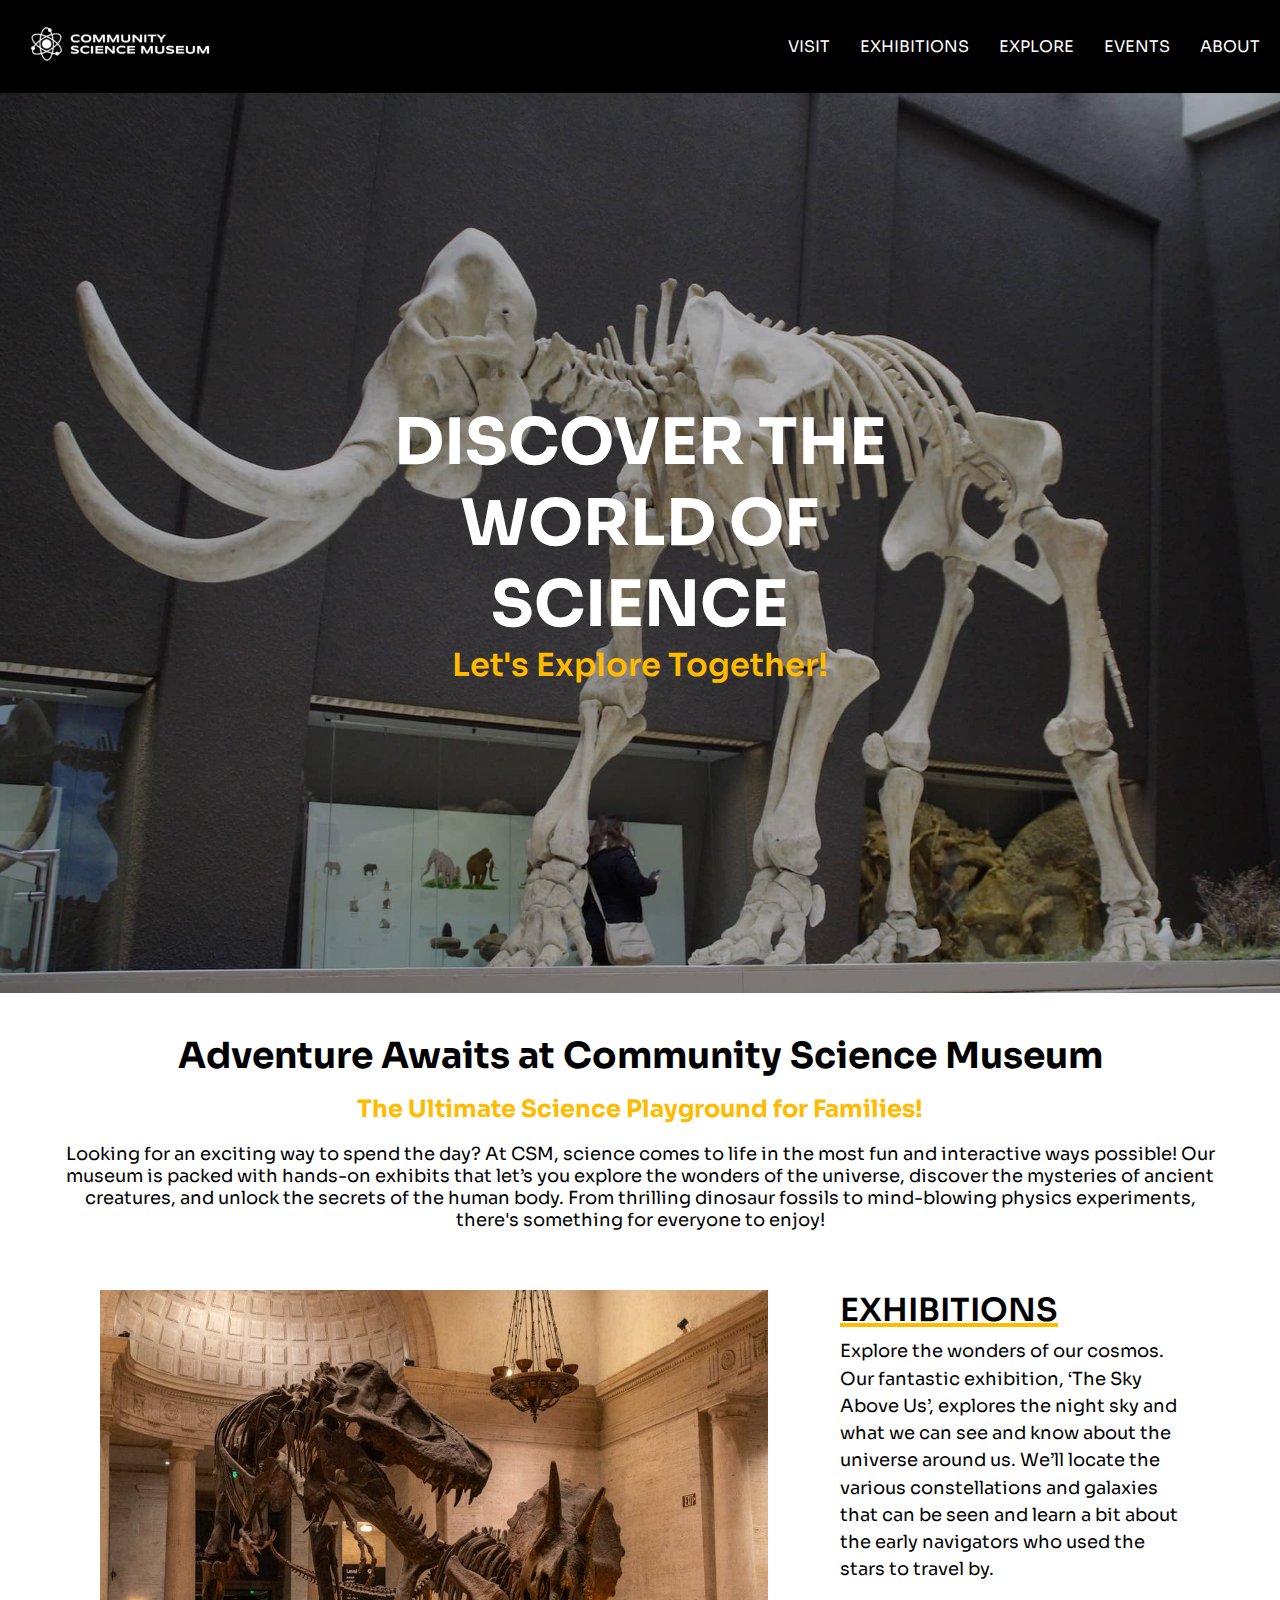
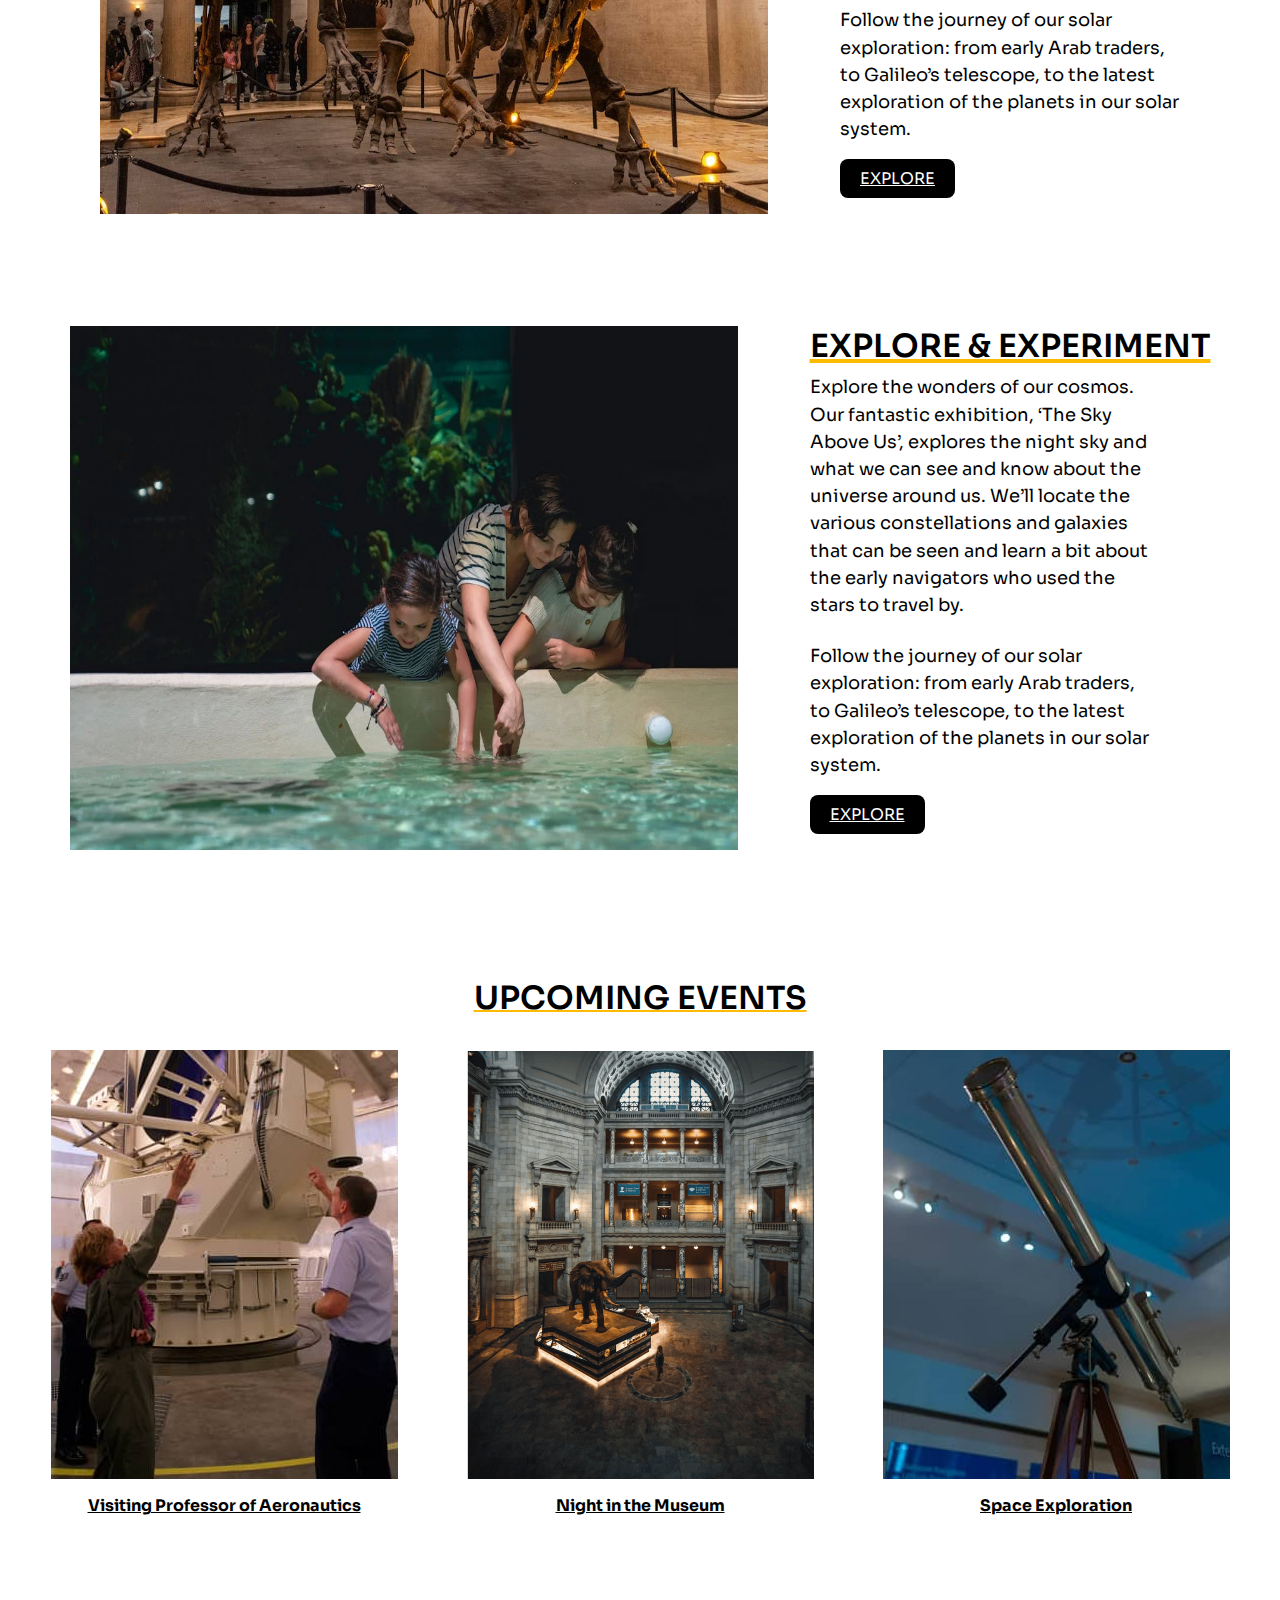
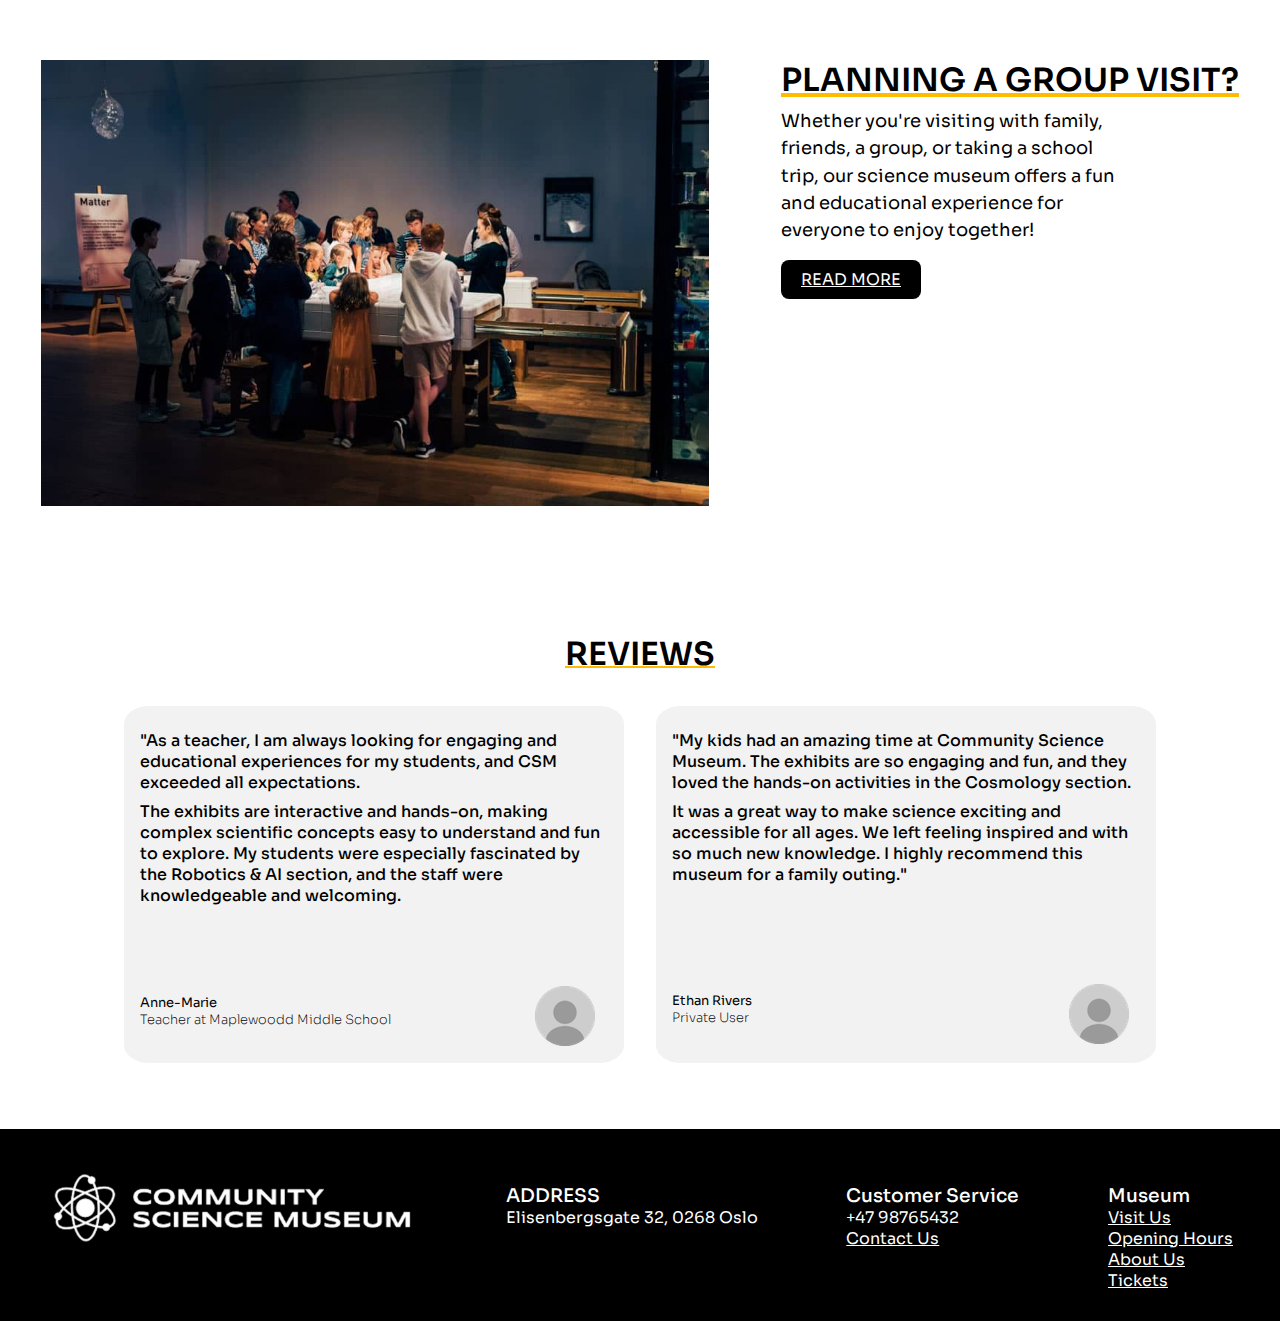
<file: index.html>
<!DOCTYPE html>
<html lang="en">
  <head>
    <meta charset="UTF-8" />
    <meta http-equiv="X-UA-Compatible" content="IE=edge" />
    <meta name="viewport" content="width=device-width, initial-scale=1.0" />
    <meta
      name="description"
      content="Discover the world of science! Explore interactive exhibits, exciting events, and hands-on experiences that inspire curiosity and bring science to life for visitors of all ages. Let's explore together."
    />
    <title>Community Science Museum</title>
    <link rel="stylesheet" href="index.css" />
    <link
      href="https://fonts.googleapis.com/css?family=Sora:100,200,300,regular,500,600,700,800"
      rel="stylesheet"
    />
    <link
      rel="stylesheet"
      href="https://cdnjs.cloudflare.com/ajax/libs/font-awesome/6.7.1/css/all.min.css"
      integrity="sha512-5Hs3dF2AEPkpNAR7UiOHba+lRSJNeM2ECkwxUIxC1Q/FLycGTbNapWXB4tP889k5T5Ju8fs4b1P5z/iB4nMfSQ=="
      crossorigin="anonymous"
      referrerpolicy="no-referrer"
    />
  </head>

  <body>
    <header>
      <nav>
        <ul class="nav-bar">
          <li class="logo">
            <a href="index.html"
              ><img src="images/csm-logo.png" alt="logo"
            /></a>
          </li>
          <input type="checkbox" id="check" />
          <span class="menu">
            <li><a href="visit.html">Visit</a></li>
            <li><a href="exhibitions.html">Exhibitions</a></li>
            <li><a href="explore.html">Explore</a></li>
            <li><a href="events.html">Events</a></li>
            <li><a href="about.html">About</a></li>
            <label for="check" class="close-menu"
              ><i class="fas fa-times"></i
            ></label>
          </span>
          <label for="check" class="open-menu"
            ><i class="fas fa-bars"></i
          ></label>
        </ul>
      </nav>
    </header>

    <div class="hero-image">
      <div class="container">
        <h1>DISCOVER THE WORLD OF SCIENCE</h1>
        <p class="hero-sub-heading">Let's Explore Together!</p>
      </div>
    </div>

    <main>
      <section class="intro-heading">
        <div>
          <h2>Adventure Awaits at Community Science Museum</h2>
          <h2 class="intro-sub-heading">
            The Ultimate Science Playground for Families!
          </h2>
          <p class="intro-text">
            Looking for an exciting way to spend the day? At CSM, science comes
            to life in the most fun and interactive ways possible! Our museum is
            packed with hands-on exhibits that let’s you explore the wonders of
            the universe, discover the mysteries of ancient creatures, and
            unlock the secrets of the human body. From thrilling dinosaur
            fossils to mind-blowing physics experiments, there's something for
            everyone to enjoy!
          </p>
        </div>
      </section>

      <section class="white-container">
        <div class="white-card">
          <img
            src="images/exhibitions-dinosaur.jpeg"
            alt="dinosaur-skeleton-exhibition"
            class="image"
          />
          <div class="white-section-content">
            <h3 class="exhibitions-heading">EXHIBITIONS</h3>

            <p class="white-section-info">
              Explore the wonders of our cosmos. Our fantastic exhibition, ‘The
              Sky Above Us’, explores the night sky and what we can see and know
              about the universe around us. We’ll locate the various
              constellations and galaxies that can be seen and learn a bit about
              the early navigators who used the stars to travel by.
            </p>

            <p class="white-section-info">
              Follow the journey of our solar exploration: from early Arab
              traders, to Galileo’s telescope, to the latest exploration of the
              planets in our solar system.
            </p>

            <div class="explore-btn">
              <a href="exhibitions.html">Explore</a>
            </div>
          </div>
        </div>
      </section>

      <section class="white-container">
        <div class="white-card">
          <img
            src="images/experiment-explore.jpeg"
            alt="parent-with-children-at-museum"
            class="image"
          />
          <div class="white-section-content">
            <h3 class="exhibitions-heading">EXPLORE & EXPERIMENT</h3>

            <p class="white-section-info">
              Explore the wonders of our cosmos. Our fantastic exhibition, ‘The
              Sky Above Us’, explores the night sky and what we can see and know
              about the universe around us. We’ll locate the various
              constellations and galaxies that can be seen and learn a bit about
              the early navigators who used the stars to travel by.
            </p>

            <p class="white-section-info">
              Follow the journey of our solar exploration: from early Arab
              traders, to Galileo’s telescope, to the latest exploration of the
              planets in our solar system.
            </p>

            <div class="explore-btn">
              <a href="explore.html">Explore</a>
            </div>
          </div>
        </div>
      </section>

      <section>
        <h3 class="upcoming-events-heading">UPCOMING EVENTS</h3>
        <div class="upcoming-events-container">
          <div class="upcoming-events-card">
            <img
              src="images/aeronautics-professor.jpeg"
              alt="aeronautics-professor"
              class="upcoming-events-img"
            />

            <div class="event-name">
              <a href="events.html">Visiting Professor of Aeronautics</a>
            </div>
          </div>

          <div class="upcoming-events-card">
            <img
              src="images/roberto-nickson-396152 1.png"
              alt="night-in-the-museum"
              class="upcoming-events-img"
            />

            <div class="event-name">
              <a href="events.html">Night in the Museum</a>
            </div>
          </div>

          <div class="upcoming-events-card">
            <img
              src="images/space-exploration.jpeg"
              alt="space-exploration-telescope"
              class="upcoming-events-img"
            />

            <div class="event-name">
              <a href="events.html">Space Exploration</a>
            </div>
          </div>
        </div>
      </section>

      <section class="white-container">
        <div class="white-card">
          <img
            src="images/planning-group-visit.jpeg"
            alt="group-getting-tour-in-museum"
            class="image"
          />
          <div class="white-section-content">
            <h3 class="exhibitions-heading">PLANNING A GROUP VISIT?</h3>

            <p class="white-section-info">
              Whether you're visiting with family, friends, a group, or taking a
              school trip, our science museum offers a fun and educational
              experience for everyone to enjoy together!
            </p>

            <div class="read-more-btn">
              <a href="groupvisits.html">READ MORE</a>
            </div>
          </div>
        </div>
      </section>

      <section>
        <h3 class="upcoming-events-heading">REVIEWS</h3>
        <div class="review-container">
          <div class="reviews-card">
            <div class="review-1">
              <p class="review-comment-1">
                "As a teacher, I am always looking for engaging and educational
                experiences for my students, and CSM exceeded all expectations.
              </p>
              <p class="review-comment-1">
                The exhibits are interactive and hands-on, making complex
                scientific concepts easy to understand and fun to explore. My
                students were especially fascinated by the Robotics & AI
                section, and the staff were knowledgeable and welcoming.
              </p>

              <div class="profile-container-1">
                <div class="review-name">
                  Anne-Marie
                  <p class="user-info">Teacher at Maplewoodd Middle School</p>
                </div>

                <div class="review-profile-pic-1">
                  <img
                    src="images/profile-pic.jpeg.png"
                    alt="empty-profile-picture"
                  />
                </div>
              </div>
            </div>
          </div>

          <div class="reviews-card">
            <div class="review-2">
              <p class="review-comment-2">
                "My kids had an amazing time at Community Science Museum. The
                exhibits are so engaging and fun, and they loved the hands-on
                activities in the Cosmology section.
              </p>
              <p class="review-comment-2">
                It was a great way to make science exciting and accessible for
                all ages. We left feeling inspired and with so much new
                knowledge. I highly recommend this museum for a family outing."
              </p>

              <div class="profile-container-2">
                <div class="review-name">
                  Ethan Rivers
                  <p class="user-info">Private User</p>
                </div>

                <div class="review-profile-pic-2">
                  <img
                    src="images/profile-pic.jpeg.png"
                    alt="empty-profile-picture"
                  />
                </div>
              </div>
            </div>
          </div>
        </div>
      </section>
    </main>

    <footer>
      <section class="footer-container">
        <div>
          <img src="images/csm-logo.png" class="footer-logo-img" />
        </div>

        <div class="footer-contact">
          <h3 class="footer-heading">ADDRESS</h3>
          <p>Elisenbergsgate 32, 0268 Oslo</p>
        </div>
        <div class="footer-contact">
          <h3 class="footer-heading">Customer Service</h3>
          <p>+47 98765432</p>
          <a href="contact.html">Contact Us</a>
        </div>

        <div class="footer-contact">
          <h3 class="footer-heading">Museum</h3>
          <a href="visit.html">Visit Us</a>
          <a href="visit.html">Opening Hours</a>
          <a href="about.html">About Us</a>
          <a href="visit.html">Tickets</a>
        </div>
      </section>
    </footer>
  </body>
</html>
</file>
<file: index.css>
* {
  box-sizing: border-box;
  margin: 0;
  padding: 0;
}

body {
  font-family: "Sora", "Segoe UI", Tahoma, Geneva, Verdana, sans-serif;
  --color1: #fff;
  --color2: #000000;
}

.nav-bar {
  width: 100%;
  display: flex;
  justify-content: space-between;
  align-items: center;
  list-style: none;
  position: relative;
  background-color: var(--color2);
  padding: 12px 20px;
}

.logo img {
  width: 200px;
}

.menu {
  display: flex;
}

.menu li {
  padding-left: 30px;
}

.menu li a {
  display: inline-block;
  text-decoration: none;
  color: var(--color1);
  text-align: center;
  transition: 0.15s ease-in-out;
  position: relative;
  text-transform: uppercase;
}

.menu li a::after {
  content: "";
  position: absolute;
  bottom: 0;
  left: 0;
  width: 0%;
  height: 1px;
  background-color: var(--color1);
  transition: 0.15s ease-in-out;
}

.menu li a:hover:after {
  width: 100%;
}

.open-menu,
.close-menu {
  position: absolute;
  color: var(--color1);
  cursor: pointer;
  font-size: 1.5rem;
  display: none;
}

.open-menu {
  top: 50%;
  right: 20px;
  transform: translateY(-50%);
}

.close-menu {
  top: 20px;
  right: 20px;
}

#check {
  display: none;
}

@media (max-width: 735px) {
  .menu {
    flex-direction: column;
    align-items: center;
    justify-content: center;
    width: 80%;
    height: 100vh;
    position: fixed;
    top: 0;
    right: -100%;
    z-index: 100;
    background-color: var(--color2);
    transition: all 0.2s ease-in-out;
  }

  .menu li {
    margin-top: 40px;
  }
  .menu li a {
    padding: 10px;
  }
  .open-menu,
  .close-menu {
    display: block;
  }
  #check:checked ~ .menu {
    right: 0;
  }
}

.hero-image {
  background-color: rgb(189, 189, 189);
  background-image: url(images/mammoth-1257288_1920.jpg);
  position: relative;
  padding-top: 140px;
  padding-bottom: 140px;
  width: 100%;
  overflow: hidden;
  background-size: cover;

  @media (width>400px) {
    padding-top: 200px;
    padding-bottom: 200px;
  }

  @media (width>610px) {
    padding-top: 300px;
    padding-bottom: 300px;
  }

  @media (width>900px) {
    padding-top: 400px;
    padding-bottom: 400px;
  }

  @media (width>1190px) {
    padding-top: 500x;
    padding-bottom: 500px;
  }
}

.container {
  position: absolute;
  text-align: center;
  top: 50%;
  left: 50%;
  transform: translate(-50%, -50%);
  overflow: hidden;
  font-size: x-small;
  color: white;

  @media (width>610px) {
    font-size: medium;
  }

  @media (width>900px) {
    font-size: x-large;
  }

  @media (width>1100px) {
    font-size: xx-large;
  }
}

.hero-sub-heading {
  font-size: xx-large;
  color: #ffbb00;
  font-weight: 600;
  font-size: x-small;

  @media (width>610px) {
    font-size: medium;
  }

  @media (width>900px) {
    font-size: x-large;
  }

  @media (width>1100px) {
    font-size: xx-large;
  }
}

/*HOME PAGE - EXHIBITIONS*/
.intro-heading {
  display: flex;
  flex-wrap: wrap;
  text-align: center;
  padding-top: 1rem;
  font-size: smaller;

  @media (width>340px) {
    display: flex;
    flex-wrap: wrap;
    text-align: center;
    padding-top: 1rem;
    font-size: medium;
  }

  @media (width>530px) {
    flex-wrap: wrap;
    text-align: center;
    padding-top: 1rem;
    font-size: larger;
  }

  @media (width>640px) {
    flex-wrap: wrap;
    justify-content: center;
    padding-top: 1rem;
    font-size: larger;
  }

  @media (width>1100px) {
    padding-top: 2.5rem;
    padding-bottom: 2.5rem;
    font-size: x-large;
  }
}

.intro-sub-heading {
  display: flex;
  flex-wrap: wrap;
  justify-content: center;
  font-size: medium;
  color: #ffbb00;
  padding-left: 1rem;
  padding-right: 1rem;

  @media (width>340px) {
    display: flex;
    flex-wrap: wrap;
    text-align: center;
    padding-top: 1rem;
    padding-left: 1rem;
    padding-right: 1rem;
    font-size: medium;
  }

  @media (width>530px) {
    flex-wrap: wrap;
    text-align: center;
    padding-top: 1rem;
    font-size: larger;
  }

  @media (width>640px) {
    flex-wrap: wrap;
    justify-content: center;
    padding-top: 0.5rem;
    font-size: larger;
  }

  @media (width>1100px) {
    padding-top: 1rem;
    padding-bottom: 1rem;
    font-size: x-large;
  }
}

.intro-text {
  display: flex;
  flex-wrap: wrap;
  text-align: center;
  padding-top: 1rem;
  padding-left: 1rem;
  padding-right: 1rem;
  font-size: small;

  @media (width>340px) {
    display: flex;
    flex-wrap: wrap;
    text-align: center;
    padding-top: 1rem;
    font-size: small;
  }

  @media (width>530px) {
    flex-wrap: wrap;
    text-align: center;
    padding-top: 1rem;
    font-size: small;
  }

  @media (width>640px) {
    flex-wrap: wrap;
    justify-content: center;
    padding-top: 1rem;
    font-size: medium;
  }

  @media (width>1100px) {
    padding-top: 0.2rem;
    padding-bottom: 0.2rem;
    font-size: large;
    padding-left: 4rem;
    padding-right: 4rem;
  }
}

.white-container {
  display: flex;
  justify-content: center;
  flex: wrap;
  padding-bottom: 1rem;

  @media (width: 1100px) {
    display: flex;
    flex-direction: row;
  }
}

.white-card {
  justify-content: center;
  position: relative;

  @media (width>1100px) {
    display: flex;
    flex-direction: row;
    justify-content: center;
    padding-bottom: 5rem;
  }
}

.image {
  max-width: 100%;
  justify-content: center;
  flex-wrap: wrap;
  padding-left: 1rem;
  padding-right: 1rem;
  padding-top: 1rem;

  @media (width>620px) {
    width: 600px;
    display: flex;
  }

  @media (width>1100px) {
    display: flex;
    flex-direction: row;
    justify-content: center;
    width: 700px;
  }
}

.white-section-content {
  width: 100%;
  padding: 1rem;
  flex-wrap: wrap;
  flex-direction: row;

  @media (width: 1100px) {
    display: flex;
    flex-direction: row;
  }
}

.exhibitions-heading {
  text-align: center;
  font-weight: 600;
  font-size: medium;
  text-decoration: underline 2px #ffbb00;

  @media (width>460px) {
    font-size: x-large;
  }

  @media (width>1100px) {
    font-size: xx-large;
    font-weight: 600;
    padding-left: 2.5rem;
    text-align: start;
    text-decoration: underline 4px #ffbb00;
  }
}

.white-section-info {
  font-size: smaller;
  padding-top: 0.5rem;
  padding-bottom: 1rem;

  @media (width>620px) {
    width: 580px;
    font-size: medium;
  }

  @media (width>1100px) {
    width: 380px;
    font-size: large;
    line-height: 1.7rem;
    padding-left: 2.5rem;
  }

  @media (width>1400px) {
    width: 500px;
  }

  @media (width>1600px) {
    width: 800px;
  }
}

.explore-btn {
  background-color: rgb(0, 0, 0);
  color: rgb(255, 255, 255);
  font-size: small;
  max-height: 46px;
  width: 115px;
  border-radius: 0.5rem;
  padding: 9px 20px;
  text-transform: uppercase;
  text-decoration: none;

  @media (width>1100px) {
    margin-left: 2.5rem;
    font-size: medium;
  }
}

.explore-btn a {
  color: white;
}

/*UPCOMING EVENTS*/
.upcoming-events-container {
  display: flex;
  align-items: center;
  flex: wrap;
  flex-direction: column;
  padding-left: 1rem;
  padding-right: 1rem;
  padding-top: 1rem;

  @media (width>1100px) {
    display: flex;
    flex-wrap: wrap;
    flex-direction: row;
    justify-content: center;
    justify-content: space-around;
    padding-top: 2rem;
    padding-bottom: 5rem;
  }
}

.upcoming-events-heading {
  display: flex;
  flex-wrap: wrap;
  text-align: center;
  justify-content: center;
  font-size: x-large;
  font-weight: 600;
  padding-left: 1rem;
  padding-right: 1rem;
  padding-top: 2rem;
  text-decoration: underline 2px #ffbb00;

  @media (width>1100px) {
    font-size: xx-large;
  }
}

.upcoming-events-card {
  display: flex;
  flex-direction: column;
  padding-bottom: 3rem;
  font-weight: 700;
  font-size: large;
  text-decoration: none;
}

.upcoming-events-img {
  width: 80%;
  justify-content: center;
  align-items: center;
  align-self: center;

  @media (width>1100px) {
    width: 100%;
  }
}

.event-name {
  text-decoration: none;
  padding-top: 0.5rem;
  text-align: center;
  font-size: medium;

  @media (width>1100px) {
    padding-top: 1rem;
  }
}

.event-name a {
  color: #000000;
}

.read-more-btn {
  background-color: rgb(0, 0, 0);
  color: rgb(255, 255, 255);
  font-size: small;
  max-height: 46px;
  width: 125px;
  border-radius: 0.5rem;
  padding: 9px 20px;
  text-transform: uppercase;
  text-decoration: none;

  @media (width>1100px) {
    margin-left: 2.5rem;
    width: 140px;
    font-size: medium;
  }
}

.read-more-btn a {
  color: white;
}

/*REVIEWS*/
.review-container {
  display: flex;
  flex: wrap;
  flex-direction: column;
  align-items: center;
  padding-left: 1rem;
  padding-right: 1rem;
  padding-top: 1rem;

  @media (width>1100px) {
    flex-direction: row;
    justify-content: center;
  }
}

.reviews-card {
  align-items: center;
  padding-left: 1rem;
  padding-right: 1rem;
  padding-top: 1rem;
  padding-bottom: 1rem;

  @media (width>1100px) {
    display: flex;
    flex-direction: row;
  }
}

.review-1 {
  background-color: #f2f2f2;
  width: 100%;
  padding: 1rem;
  flex-wrap: wrap;
  flex-direction: row;
  border-radius: 5%;

  @media (width>620px) {
    width: 500px;
  }

  @media (width>1100px) {
    padding: 1rem;
    height: 357px;
  }
}

.review-comment-1 {
  font-size: smaller;
  padding-top: 0.5rem;

  @media (width>1100px) {
    font-size: medium;
    font-weight: 500;
  }
}

.profile-container-1 {
  width: 100%;

  @media (width>1100px) {
    display: flex;
    flex-wrap: wrap;
    flex-direction: row;
    padding-top: 4rem;
  }
}

.review-profile-pic-1 {
  padding-top: 1rem;

  @media (width>1100px) {
    padding-left: 9rem;
  }
}

.review-name {
  font-size: small;
  padding-top: 1.5rem;
}

.user-info {
  font-weight: 200;
}

.review-2 {
  background-color: #f2f2f2;
  width: 100%;
  padding: 1rem;
  flex-wrap: wrap;
  flex-direction: row;
  border-radius: 5%;

  @media (width>600px) {
    width: 500px;
  }

  @media (width>1100px) {
    padding: 1rem;
    height: 357px;
  }
}

.review-comment-2 {
  font-size: smaller;
  padding-top: 0.5rem;

  @media (width>1100px) {
    font-size: medium;
    font-weight: 500;
  }
}

.profile-container-2 {
  width: 100%;

  @media (width>1100px) {
    display: flex;
    flex-wrap: wrap;
    flex-direction: row;
    padding-top: 5.2rem;
  }
}

.review-profile-pic-2 {
  padding-top: 1rem;

  @media (width>1100px) {
    padding-left: 19.8rem;
  }
}

.footer-container {
  display: flex;
  flex-direction: column;
  flex-wrap: wrap;

  padding: 15px;
  margin-top: 50px;
  background-color: #000000;
  color: #fff;

  @media (width>500px) {
    display: flex;
    flex-direction: row;
    padding-left: 2rem;
    padding-right: 2rem;
  }

  @media (width>1100px) {
    justify-content: space-between;
  }
}

.footer-logo-img {
  width: 100%;

  @media (width>500px) {
    display: flex;
    flex-direction: row;
    width: 400px;
  }
}

.footer-contact {
  display: flex;
  flex-direction: column;
  flex-wrap: wrap;
  justify-content: flex-start;
  padding: 15px;
  margin-top: 25px;
  background-color: #000000;
  color: #fff;
}

.footer-contact a {
  color: white;
}

.footer-heading {
  font-weight: 500;
}
</file>
